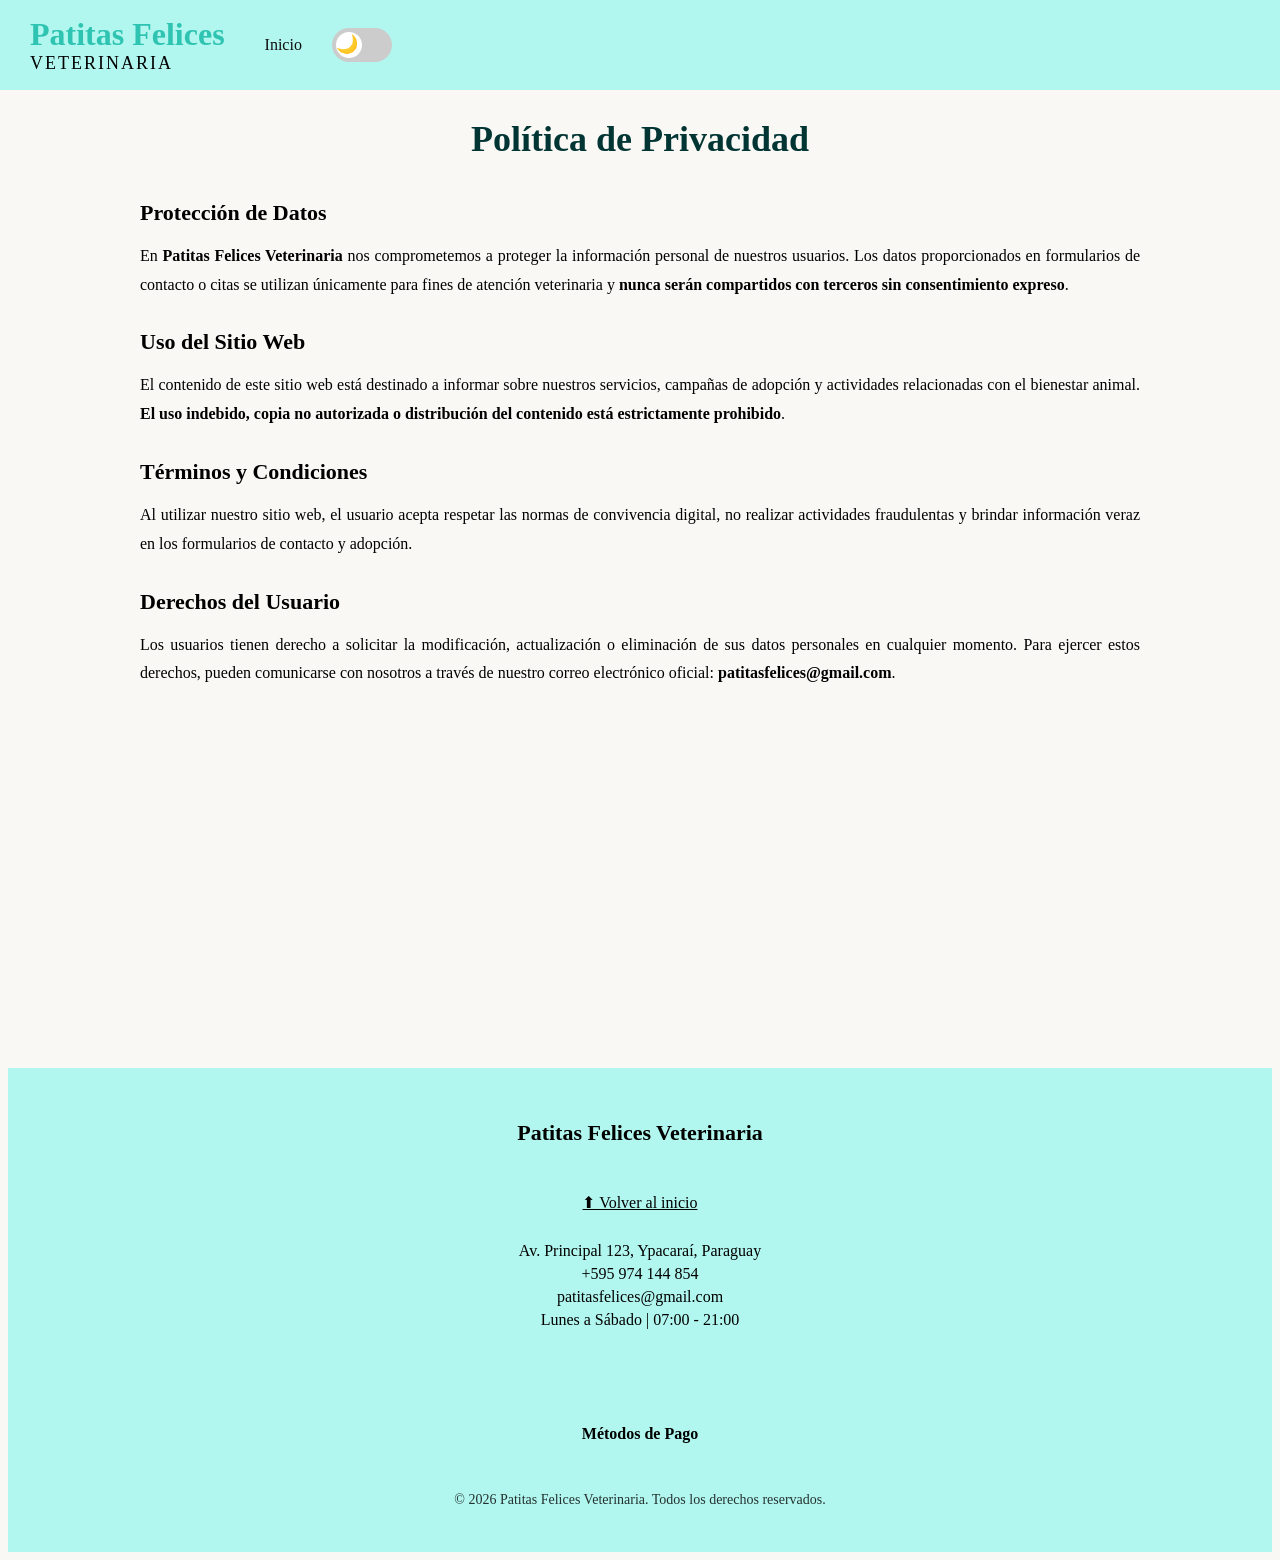
<file: Politicas.html>
<!DOCTYPE html>
<html lang="en">
<head>
    <meta charset="UTF-8">
    <meta name="viewport" content="width=device-width, initial-scale=1.0">
    <title>Politica</title>
    <link rel="stylesheet" href="css/style.css">
</head>
<body>
  <header>
    <div class="logo">
      <span class="nombre">Patitas Felices</span>
      <span class="veterinaria">VETERINARIA</span>
    </div>

    <!-- Botón hamburguesa -->
    <button class="hamburger" id="hamburger">☰</button>

    <!-- Menú -->
    <nav id="nav">
      <a href="index.html">Inicio</a>

      <!-- Botón de tema tipo slider -->
      <div class="theme-container">
        <label class="theme-switch">
          <input type="checkbox" id="theme-toggle">
          <span class="slider"></span>
        </label>
      </div>
    </nav>
  </header>
<!-- Sección Política de Privacidad -->
<section id="privacidad">
  <h2 class="privacidad-titulo">Política de Privacidad</h2>

  <div class="privacidad-texto">
    <h3>Protección de Datos</h3>
    <p>
      En <strong>Patitas Felices Veterinaria</strong> nos comprometemos a proteger la información personal de nuestros usuarios. 
      Los datos proporcionados en formularios de contacto o citas se utilizan únicamente para fines de atención veterinaria 
      y <span class="resaltado">nunca serán compartidos con terceros sin consentimiento expreso</span>.
    </p>

    <h3>Uso del Sitio Web</h3>
    <p>
      El contenido de este sitio web está destinado a informar sobre nuestros servicios, campañas de adopción y actividades relacionadas con el bienestar animal. 
      <span class="resaltado">El uso indebido, copia no autorizada o distribución del contenido está estrictamente prohibido</span>.
    </p>

    <h3>Términos y Condiciones</h3>
    <p>
      Al utilizar nuestro sitio web, el usuario acepta respetar las normas de convivencia digital, 
      no realizar actividades fraudulentas y brindar información veraz en los formularios de contacto y adopción.
    </p>

    <h3>Derechos del Usuario</h3>
    <p>
      Los usuarios tienen derecho a solicitar la modificación, actualización o eliminación de sus datos personales en cualquier momento. 
      Para ejercer estos derechos, pueden comunicarse con nosotros a través de nuestro correo electrónico oficial: 
      <strong>patitasfelices@gmail.com</strong>.
    </p>
  </div>
</section>



<!-- Footer -->
<footer class="footer">
  <div class="footer-container">

    <!-- Logo / Nombre -->
    <div class="footer-logo">
      <h3>Patitas Felices Veterinaria</h3>
    </div>

      <a href="index.html">⬆ Volver al inicio</a>
    
    <!-- Contacto -->
     
    <div class="footer-contacto">
      <p><i class="fa-solid fa-location-dot"></i> Av. Principal 123, Ypacaraí, Paraguay</p>
      <p><i class="fa-solid fa-phone"></i> <a href="tel:+595991123459">+595 974 144 854</a></p>
      <p><i class="fa-solid fa-envelope"></i> <a href="mailto:patitasfelices@gmail.com">patitasfelices@gmail.com</a></p>
      <p><i class="fa-solid fa-clock"></i> Lunes a Sábado | 07:00 - 21:00</p>
    </div>

    <!-- Redes sociales -->
    <div class="footer-redes">
      <a href="https://www.instagram.com/vetpatitasfelices_py?igsh=dGZ1YTU1bWtlZDli" target="_blank" aria-label="Instagram">
        <i class="fa-brands fa-instagram"></i>
      </a>
      <a href="https://tiktok.com/@tuusuario" target="_blank" aria-label="TikTok">
        <i class="fa-brands fa-tiktok"></i>
      </a>
      <a href="https://wa.me/595971909648?text=Hola%20Patitas%20Felices,%20quiero%20más%20información" target="_blank" aria-label="WhatsApp">
        <i class="fa-brands fa-whatsapp"></i>
      </a>
    </div>

    <!-- Métodos de pago -->
    <div class="footer-pagos">
      <h4>Métodos de Pago</h4>
      <div class="pagos-icons">
        <i class="fa-brands fa-cc-visa"></i>
        <i class="fa-brands fa-cc-mastercard"></i>
        <i class="fa-brands fa-cc-paypal"></i>
        <i class="fa-solid fa-money-bill-wave"></i>
      </div>
    </div>

    <!-- Derechos -->
    <div class="footer-copy">
      <p>© 2026 Patitas Felices Veterinaria. Todos los derechos reservados.</p>
    </div>
  </div>
</footer>


    
    

    <script src="js/script.js"></script>
</body>
</html>
</file>
<file: css/style.css>
html {
  /*permite desplazamiento suave entre enlaces internos*/
  scroll-behavior: smooth;
}
section, footer {
  scroll-margin-top: 80px;
}

header {
  display: flex;
  justify-content: flex-start;
  align-items: center;
  position: fixed;
  top: 0;
  left: 0;
  width: 100%;
  padding: 15px 30px;
  z-index: 1000;
  background-color: var(--header-footer-bg); /* usa la variable */
  color: var(--header-footer-text);          /* texto también */
  transition: background-color 0.4s, color 0.4s;
   height: 70px;      /* altura del header */
}

/* Logo */
header .logo {
  margin-right: 40px; /* separa logo del menú */
  display: flex;
  flex-direction: column;
  align-items: flex-start;
}
.logo .nombre {
  color: #2fc4b2; 
  font-size: 32px;
  font-weight: bold;
}
.logo .veterinaria {
  color: black;
  font-size: 18px;
  letter-spacing: 2px;
}

/* Menú */
header nav {
  display: flex;
  gap: 30px;
  justify-content: center;
  align-items: center;
}
header nav a {
  text-decoration: none;
  font-weight: 500;
  transition: color 0.3s;
}

/* Hamburguesa */
.hamburger {
  display: none;
  font-size: 28px;
  background: none;
  border: none;
  cursor: pointer;
 z-index: 1100;
}
@media (max-width: 768px) {
  .hamburger {
    display: block;
    position: absolute;
    right: 50px;
    top: 50px;
  }
  nav {
    display: none;
    flex-direction: column;
    position: absolute;
    top: 60px;
    right: 20px;
    padding: 15px;
    border-radius: 8px;
     background-color: var(--header-footer-bg);
   transition: transform 0.3s ease, opacity 0.3s ease;
    transform: translateX(100%);
    opacity: 0;
  }
  nav.show {
    display: flex;
    transform: translateX(0);
    opacity: 1;
  }
  nav a { margin: 10px 0; }
}

/* Responsive para tablets (ej: iPad Air) */
@media (max-width: 1024px) {
  header {
    flex-direction: column;       /* apila contenido */
    justify-content: center;
    align-items: center;
    padding: 15px;
  }

  header .logo {
    position: static;             /* ya no absoluto */
    margin-bottom: 15px;          /* espacio debajo del logo */
    align-items: center;          /* centrado */
    text-align: center;
  }

  header nav {
    flex-wrap: wrap;
    justify-content: center;
    gap: 20px;
  }
}

/* Switch tipo slider */
.theme-switch {
  position: relative;
  display: inline-block;
  width: 60px;
  height: 34px;
}
.theme-switch input {
  opacity: 0;
  width: 0;
  height: 0;
}
.slider {
  position: absolute;
  cursor: pointer;
  top: 0; left: 0; right: 0; bottom: 0;
  background-color: #ccc;
  transition: 0.4s;
  border-radius: 34px;
}
.slider:before {
  position: absolute;
  content: "";
  height: 26px; width: 26px;
  left: 4px; bottom: 4px;
  background-color: white;
  transition: 0.4s;
  border-radius: 50%;
}
input:checked + .slider {
  background-color: #0fbcf9;
}
input:checked + .slider:before {
  transform: translateX(26px);
}
.slider:after {
  content: "🌙";
  position: absolute;
  left: 4px;
  top: 46%;
  transform: translateY(-50%);
  font-size: 18px;
  transition: 0.4s;
}
input:checked + .slider:after {
  content: "☀️";
  left: 31px;
  top: 16px;
}

/* Temas */
:root[data-theme="light"] {
  --header-footer-bg: #b2f7ef;
  --header-footer-text: #0F0F0F;
  --content-bg: #faf8f5;
  --content-text: #000000;
}
:root[data-theme="dark"] {
  --header-footer-bg: #024644;
  --header-footer-text: #F8F8F8;
  --content-bg: #b2f7ef;
  --content-text: #ffffff;
}

/* Body adaptado al tema */
body {
  background-color: var(--content-bg);
  color: var(--content-text);
  transition: background-color 0.4s, color 0.4s;
}

/* Contenido */
main, section {
  background-color: var(--content-bg);
  color: var(--content-text);
  transition: background-color 0.4s, color 0.4s;
  min-height: 100vh;
  padding: 20px;
  margin-top: 80px;
}

/* Footer */
footer {
  background-color: var(--header-footer-bg);
  color: var(--header-footer-text);
  text-align: center;
  padding: 20px;
  transition: background-color 0.4s, color 0.4s;
}

/*prueba tema hambueguesa*/
/* Menú hamburguesa en modo claro */

:root[data-theme="light"] nav a {
  color: #0F0F0F;              /* texto oscuro */
}
:root[data-theme="light"] nav a:hover {
  color: #337418;              /* hover verde sobrio */
}

/* Menú hamburguesa en modo oscuro */

:root[data-theme="dark"] nav a {
  color: #F8F8F8;              /* texto claro */
}
:root[data-theme="dark"] nav a:hover {
  color: #5DD62C;              /* hover verde neón */
}
 /* CONTENEDOR DEL BANNER */
.banner {
  width: 100%;
   min-height: 400px;
  padding-top: 70px; /* compensa la altura del header */
  height: 600px;        /* altura fija en desktop */
  position: relative;
  overflow: hidden;
}
/* IMAGEN DE FONDO */
.banner-img {
  width: 100%;
  height: 100%;
  position: relative;
}
.banner-img img {
  width: 100%;
  height: 100%;
  object-fit: cover;    /* recorta la imagen para llenar */
  display: block;
}
/* TEXTO SOBRE LA IMAGEN */
.banner-text {
  position: absolute;
  top: 50%;
  left: 10%;
  transform: translateY(-50%);
  color: #4b3528;       /* color principal del texto */
  max-width: 500px;
  z-index: 2;
}
.banner-text span {
  color: #9a7f6a;       /* color marrón claro */
  letter-spacing: 3px;
  font-size: 14px;
  text-transform: uppercase;
}
.banner-text h1 {
  font-size: 60px;
  line-height: 70px;
  margin: 10px 0;
  color: #4b3528;
}
.banner-text h1 .verde {
  color: #024644; /* verde para "para tu mejor amigo" */
}
.banner-text p {
  color: #6e5a4b;       /* tono marrón más suave */
  font-size: 20px;
  line-height: 32px;
}
/* BOTÓN DE ACCIÓN */
.btn-whatsapp {
  display: inline-block;
  margin-top: 30px;
  padding: 14px 30px;
  border: none;
  border-radius: 5px;
  background: #024644;  /* verde estilo WhatsApp */
  color: white;
  font-size: 17px;
  cursor: pointer;
  text-decoration: none;
  transition: 0.3s;
}
.btn-whatsapp:hover {
  background: #013534;  /* verde más oscuro al pasar el mouse */
}
/* 📱 RESPONSIVE AJUSTES */
@media (max-width: 1024px) {
   header {
    height: 60px; /* header más compacto */
  }
  .banner {
    height: 450px; /* reduce altura en tablets */
  }
  .banner-text h1 {
    font-size: 45px;
    line-height: 55px;
  }
  .banner-text p {
    font-size: 18px;
    line-height: 28px;
  }
  .btn-whatsapp {
    font-size: 16px;
    padding: 12px 25px;
  }
}

@media (max-width: 768px) {
  .banner {
    height: 400px; /* reduce altura en móviles */
  }
  .banner-text {
    left: 5%; /* menos margen lateral */
    max-width: 90%;
  }
  .banner-text h1 {
    font-size: 32px;
    line-height: 40px;
  }
  .banner-text p {
    font-size: 16px;
    line-height: 24px;
  }
  .btn-whatsapp {
    font-size: 15px;
    padding: 10px 20px;
  }
}

@media (max-width: 480px) {
  .banner-img {
    position: relative;
    height: 200px; /* altura controlada para móviles */
    overflow: hidden;
  }

  .banner-img img {
    width: 100%;
    height: 100%;
    object-fit: cover;
  }

  .banner-text {
    position: absolute;
    top: 45%;              /* más arriba */
    left: 50%;
    transform: translate(-50%, -50%);
    text-align: center;
    max-width: 100%;       /* ocupa todo el ancho */
    padding: 0 4px;        /* aire lateral mínimo */
    color: #fff;           /* texto blanco para contraste */
  }

  .banner-text span {
    font-size: 10px;
    letter-spacing: 2px;
    display: block;
    margin-bottom: 4px;
  }

  .banner-text h1 {
    font-size: 12px;       /* más pequeño */
    line-height: 14px;
    font-weight: bold;
    margin: 2px 0;
  }

  .banner-text p {
    font-size: 10px;       /* compacto */
    line-height: 13px;
    margin-top: 3px;
  }

  .btn-whatsapp {
    font-size: 10px;
    padding: 5px 10px;
    margin-top: 5px;
    display: inline-block;
  }
}

/* Responsive para tablets */
@media (min-width: 481px) and (max-width: 1024px) {
  .banner-img {
    position: relative;
    height: 350px; /* altura cómoda para tablets */
    overflow: hidden;
  }

  .banner-img img {
    width: 100%;
    height: 100%;
    object-fit: cover;
  }

  .banner-text {
    position: absolute;
    top: 50%;              /* centrado vertical */
    left: 5%;              /* pegado hacia la izquierda */
    transform: translateY(-50%);
    text-align: left;      /* texto alineado a la izquierda */
    max-width: 90%;        /* ocupa casi todo el ancho */
    padding: 0 10px;
    color: #fff;
  }

  .banner-text span {
    font-size: 14px;
    letter-spacing: 2px;
    display: block;
    margin-bottom: 6px;
  }

  .banner-text h1 {
    font-size: 22px;       /* tamaño intermedio */
    line-height: 26px;
    font-weight: bold;
    margin: 4px 0;
  }
  .banner-text p {
    font-size: 14px;
    line-height: 20px;
    margin-top: 6px;
  }
  .btn-whatsapp {
    font-size: 14px;
    padding: 8px 16px;
    margin-top: 10px;
    display: inline-block;
  }
}
/* Ajuste específico para pantallas Full HD (1080p) */
@media (min-width: 1025px) and (max-width: 1280px) {
  .banner-img {
    height: 500px; /* altura cómoda para 1080p */
    position: relative;
    overflow: hidden;
  }
  .banner-img img {
    width: 100%;
    height: 100%;
    object-fit: cover;
  }
  .banner-text {
    position: absolute;
    top: 50%;
    left: 8%;              /* más hacia la izquierda */
    transform: translateY(-50%);
    text-align: left;
    max-width: 600px;      /* ancho controlado para que no se extienda demasiado */
    color: #fff;
  }
  .banner-text span {
    font-size: 16px;
    letter-spacing: 2px;
    display: block;
    margin-bottom: 8px;
  }
  .banner-text h1 {
    font-size: 32px;       /* tamaño intermedio para 1080p */
    line-height: 38px;
    font-weight: bold;
    margin: 6px 0;
  }
  .banner-text p {
    font-size: 16px;
    line-height: 22px;
    margin-top: 8px;
  }
  .btn-whatsapp {
    font-size: 15px;
    padding: 10px 20px;
    margin-top: 12px;
    display: inline-block;
  }
}
/*testimonios*/
.testimonios {
  padding: 40px 20px;
  background: var(--bg-color);
  color: var(--text-color);
}
.testimonios-titulo {
  text-align: center;
  font-size: 32px;
  margin-bottom: 30px;
  color: #013534;
  font-weight: bold;
}
.testimonios-grid {
  display: grid;
  grid-template-columns: repeat(auto-fit, minmax(260px, 1fr));
  gap: 20px;
  margin-bottom: 30px;
}
.testimonio-card {
  background: var(--card-bg);
  border-radius: 12px;
  padding: 20px;
  box-shadow: 0 6px 15px var(--shadow);
  transition: transform 0.3s ease; 
}
.testimonio-card:hover {
  transform: translateY(-6px);
}
.testimonio-card p {
  font-size: 14px;
  line-height: 1.6;
  margin-bottom: 10px;
}
.testimonio-card h3 {
  font-size: 13px;
  text-align: right;
  color: var(--title-color);
}
.nuevo-testimonio {
  max-width: 600px;
  margin: 0 auto;
  background: var(--card-bg);
  padding: 20px;
  border-radius: 12px;
  box-shadow: 0 6px 15px var(--shadow);
}
.nuevo-testimonio form {
  display: flex;
  flex-direction: column;
}
.nuevo-testimonio h3 {
  margin-bottom: 15px;
  color: var(--title-color);
}

.nuevo-testimonio input[type="text"],
.nuevo-testimonio textarea,
.nuevo-testimonio input[type="submit"] {
  width: 100%;        /* ocupa todo el ancho de la cajita */
  box-sizing: border-box; /* asegura que padding/border no rompan el ancho */
  margin-bottom: 15px;
  padding: 12px;
  border-radius: 8px;
  border: 1px solid #ccc;
  font-size: 14px;
}

.nuevo-testimonio input[type="submit"] {
  background: #013534;
  color: #fff;
  border: none;
  cursor: pointer;
  transition: background 0.3s;
}
.nuevo-testimonio input[type="submit"]:hover {
  background: #0f6e6c;
}
/* CONTENEDOR DE BENEFICIOS */
.beneficios-banner {
  display: flex;
  justify-content: center;   /* centra horizontalmente */
  align-items: center;       /* alinea verticalmente */
  gap: 30px;                 /* espacio entre cada item */
  flex-wrap: wrap;           /* permite que se acomoden en varias filas si la pantalla es pequeña */
  margin-top: 20px;
  text-align: center;
}
/* ITEM */
.beneficios-banner .item {
  display: flex;
  align-items: center;
  gap: 8px;
  font-size: 14px;
  color: black;
}
.beneficios-banner .item img {
  width: 25px;
  height: 25px;
  object-fit: contain;
}
/* HEADER FIJO */
header {
  position: fixed;
  top: 0;
  left: 0;
  width: 100%;
  height: 70px;   /* altura del nav */
  z-index: 1000;
}
/* BANNER */
.banner {
  padding-top: 70px; /* compensa la altura del nav */
}
/* Breakpoints intermedios */
@media (max-width: 1366px) {
  header { height: 10px; }
  .banner { padding-top:  0px; }
}

@media (max-width: 1280px) {
  header { height: 60px; }
  .banner { padding-top: 60px; }
}

@media (max-width: 1024px) {
  header { height: 80px; }
  .banner { padding-top: 55px; }
}
/*nosotros*/
/* Variables de color */
:root[data-theme="light"] {
  --bg-color: #faf8f5;       /* fondo blanco */
  --text-color: #000000;     /* texto negro */
  --card-bg: #ffffff;        /* cards blancos */
  --title-color: #013534;    /* títulos verde oscuro */
  --shadow: rgba(0,0,0,.08);
}
:root[data-theme="dark"] {
  --bg-color: #b2f7ef;       /* fondo verde agua */
  --text-color: #000000;     /* texto negro */
  --card-bg: #ffffff;        /* cards blancos */
  --title-color: #013534;    /* títulos verde oscuro */
  --shadow: rgba(0,0,0,.3);
}

/* SECCION 2 - NOSOTROS */
#seccion2 {
  padding: 80px 10%;
  background: var(--bg-color);
  color: var(--text-color);
}
.titulo {
  text-align: center;
  margin-bottom: 50px;
}
.titulo h2 {
  font-size: 45px;
  color: var(--title-color);
}
.titulo p {
  font-size: 20px;
  color: var(--text-color);
}
.historia {
  display: flex;
  gap: 40px;
  align-items: center;
  flex-wrap: wrap;
}
.texto {
  flex: 2;
}
.texto h3 {
  color: var(--title-color);
  margin-bottom: 20px;
}
.texto p {
  margin-bottom: 15px;
  line-height: 1.8;
  color: var(--text-color);
}

.imagen {
  flex: 1;
  display: flex;
  justify-content: center;
  align-items: center;
}
.imagen img {
  width: 80%;
  max-width: 300px;
  height: auto;
  border-radius: 20px;
  object-fit: cover;
}
/* Cards */
.cards {
  display: grid;
  grid-template-columns: repeat(auto-fit, minmax(280px, 1fr));
  gap: 25px;
  margin-top: 60px;
}
.card {
  background: var(--card-bg);
  padding: 30px;
  border-radius: 20px;
  box-shadow: 0 10px 25px var(--shadow);
  transition: .4s;
  text-align: center;
}
.card:hover {
  transform: translateY(-8px);
}
.card .icono img {
  width: 60px;
  height: 60px;
  margin-bottom: 15px;
}

.card h3 {
  color: var(--text-color);
  margin-bottom: 15px;
  font-size: 20px;
}
.card p,
.card ul {
  font-size: 15px;
  line-height: 1.6;
  color: var(--text-color);
  margin: 0;
  padding: 0;
}
/* Equipo */
.equipo {
  margin-top: 80px;
}
.equipo h2 {
  text-align: center;
  color: var(--text-color);
  margin-bottom: 40px;
}
.miembros {
  display: grid;
  grid-template-columns: repeat(auto-fit, minmax(220px, 1fr));
  gap: 25px;
}
.persona {
  background: var(--card-bg);
  text-align: center;
  padding: 20px;
  border-radius: 20px;
  box-shadow: 0 10px 20px var(--shadow);
}

.persona img {
  width: 160px;
  height: 160px;
  object-fit: cover;
  border-radius: 50%;
  margin-bottom: 15px;
}
.persona h4 {
  color: var(--text-color);
}
/* Timeline */
.timeline {
  margin-top: 80px;
}
.timeline h2 {
  text-align: center;
  margin-bottom: 40px;
  color: var(--text-color);
}
.linea {
  display: flex;
  justify-content: space-between;
  flex-wrap: wrap;
  gap: 20px;
}
.linea div {
  background: var(--card-bg);
  flex: 1;
  min-width: 180px;
  padding: 20px;
  border-radius: 15px;
  text-align: center;
  box-shadow: 0 8px 20px var(--shadow);
}
.linea span {
  font-size: 24px;
  font-weight: bold;
  color: var(--text-color);
}
/* Responsividad extra */
@media (max-width: 768px) {
  .historia {
    flex-direction: column;
    text-align: center;
  }

  .imagen img {
    width: 100%;
    max-width: 250px;
  }
}
/*SERVICIOS */
.servicios-section {
  padding: 80px 20px;
  background: var(--bg-color);
  text-align: center;
  color: var(--text-color); /* texto adaptado al tema */
}
.servicios-section h2 {
  font-size: 40px;
  margin-bottom: 10px;
  color: var(--accent-color); /* títulos mantienen tu color de marca */
}
.servicios-section p {
  margin-bottom: 40px;
  font-size: 18px;
  color: var(--text-color); /* párrafos adaptados al tema */
}
/* Grid */
.servicios-grid {
  display: grid;
  grid-template-columns: repeat(auto-fit, minmax(250px, 1fr)); 
  gap: 25px;
}
/* Card */
.servicio-card {
  background: var(--card-bg);
  padding: 20px;
  border-radius: 15px;
  box-shadow: 0 8px 20px var(--shadow);
  transition: transform 0.3s ease, box-shadow 0.3s ease;
}

.servicio-card:hover {
  transform: translateY(-8px);
  box-shadow: 0 12px 25px rgba(0,0,0,.15);
}
.servicio-card img {
  width: 100%;
  height: 180px;
  object-fit: cover;
  border-radius: 12px;
  margin-bottom: 15px;
}
.servicio-card h3 {
  color: var(--accent-color); /* títulos en tu verde */
  margin-bottom: 10px;
}
.servicio-card p {
  font-size: 15px;
  line-height: 1.6;
  color: var(--text-color); /* texto adaptado al tema */
}
/* Responsive */
@media (max-width: 1024px) {
  .servicios-section h2 {
    font-size: 32px;
  }
}
/* Sección Tienda */
.tienda-section {
  padding: 60px 20px;
  background: var(--bg-color);
  color: var(--text-color);
}

/* Header y buscador */
.tienda-header {
  text-align: center;
  margin-bottom: 30px;
}
.buscador-container {
  display: flex;
  justify-content: center;
  margin-top: 15px;
}
#buscador {
  padding: 10px;
  border: 1px solid var(--accent-color);
  border-radius: 8px 0 0 8px;
  width: 250px;
}
#btn-buscar {
  padding: 10px 15px;
  border: none;
  background: var(--accent-color);
  color: #fff;
  border-radius: 0 8px 8px 0;
  cursor: pointer;
}
/* Títulos de categoría */
.categoria-titulo {
  margin: 40px 0 20px;
  font-size: 28px;
  color: var(--accent-color);
  text-align: left;
}
/* Grid de productos */
.tienda-grid {
  display: grid;
  grid-template-columns: repeat(4, 1fr); /* 4 columnas en escritorio */
  gap: 25px;
}

/* Tarjetas de producto */
.producto-card {
  background: var(--card-bg);
  padding: 20px;
  border-radius: 15px;
  box-shadow: 0 8px 20px var(--shadow);
  display: flex;               /* activa flexbox */
  flex-direction: column;      /* organiza en columna */
  justify-content: flex-start; /* contenido arriba */
  text-align: center;
  transition: transform 0.3s ease;
}
.producto-card:hover {
  transform: translateY(-8px);
}
.producto-card img {
  width: 100%;
  height: 180px;
  object-fit: cover;
  border-radius: 12px;
  margin-bottom: 15px;
}
.producto-card h4 {
  color: var(--accent-color);
  margin-bottom: 10px;
}
.producto-card p,
.producto-card span {
  color: var(--text-color);
  font-size: 14px;
  margin-bottom: 8px;
}
/* Botón siempre visible */
.ver-mas {
  margin-top: auto;            /* empuja el botón al fondo */
  padding: 10px 20px;
  background:#013534;
  color:white;
  border: none;
  border-radius: 8px;
  cursor: pointer;
  display: inline-block;       /* asegura visibilidad */
}
.ver-mas:hover {
  background: #013534;
}
/* Modal */
.modal {
  display: none;
  position: fixed;
  z-index: 2000;
  left: 0; top: 0;
  width: 100%; height: 100%;
  background: rgba(0,0,0,.6);
  justify-content: center;
  align-items: center;
}
.modal-content {
  background: var(--card-bg);
  padding: 30px;
  border-radius: 15px;
  max-width: 500px;
  text-align: center;
  position: relative;
   color: #000 ;
}
.modal-content p,
.modal-content span {
  color: #000; /* todo el contenido en negro */
}
.modal-content img {
  max-width: 300px;   /* límite de ancho */
  max-height: 300px;  /* límite de alto */
  width: auto;        /* que respete proporción */
  height: auto;
  margin: 0 auto;     /* centrado */
  display: block;
}

.cerrar {
  position: absolute;
  top: 20px; 
  right: 30px;
  font-size: 28px;
  cursor: pointer;
  color: #000 !important; /* X siempre negra */
  background: transparent; /* quita fondo */
}
/* Responsividad */
@media (max-width: 1024px) {
  .tienda-grid {
    grid-template-columns: repeat(2, 1fr); /* 2 columnas en tablets */
  }
}
@media (max-width: 600px) {
  .tienda-grid {
    grid-template-columns: 1fr; /* 1 columna en móviles */
  }
  #buscador {
    width: 100%;
  }
}
/*Galeria */
.galeria-container {
  display: flex;
  flex-wrap: wrap;
  gap: 20px;
  padding: 20px;
  background: var(--bg-color);
  color: var(--text-color);
  height: 100vh; /* ocupa toda la altura de la pantalla */
   height: auto; 
}

/* Mosaico */
.galeria-mosaico {
  flex: 1; /* ocupa la mitad */
  min-width: 50%; /* asegura al menos la mitad de la pantalla */
  display: grid;
  grid-template-columns: repeat(auto-fill, minmax(150px, 1fr));
  gap: 10px;
}
.galeria-mosaico img {
  width: 100%;
  border-radius: 8px;
  cursor: pointer;
  transition: transform 0.3s;
}
.galeria-mosaico img:hover {
  transform: scale(1.05);
}
/* Preview */
.preview {
  flex: 1; /* la otra mitad */
  display: flex;
  flex-direction: column;
  align-items: center;
  justify-content: center;
}
.preview img {
  max-width: 100%;
  border-radius: 10px;
  box-shadow: 0 8px 20px var(--shadow);
  cursor: pointer;
}
#preview-caption {
  margin-top: 10px;
  font-size: 16px;
  color: var(--text-color);
}

/* Modal */
.modalg {
  display: none;
  position: fixed;
  z-index: 2000;
  inset: 0;
  background: rgba(0,0,0,.8);
  justify-content: center;
  align-items: center;
}
.modal-content {
  background: var(--card-bg);
  padding: 20px;
  border-radius: 12px;
  max-width: 90%;
  text-align: center;
}
.modal-content img {
  max-width: 100%;
  border-radius: 8px;
}
.cerrar {
  position: absolute;
  top: 20px; right: 30px;
  font-size: 28px;
  color: #fff;
  cursor: pointer;
}
.galeria-titulo {
  text-align: center;   /* centrado */
  font-size: 36px;      /* tamaño grande */
  margin-bottom: 30px;  /* espacio debajo */
  color: #000;          /* siempre negro */
}

/* Responsivo */
/* Tablets */
@media (max-width: 1024px) {
  .galeria-container {
    flex-direction: column; /* ✅ mosaico y preview uno debajo del otro */
  }
  .galeria-mosaico {
    grid-template-columns: repeat(auto-fit, minmax(120px, 1fr));
  }
  .preview img {
    max-width: 90%;
  }
}
/* Celulares grandes y chicos */
@media (max-width: 768px) {
  .galeria-container {
    flex-direction: column;
  }
  .galeria-mosaico {
    grid-template-columns: repeat(auto-fit, minmax(100px, 1fr)); /* ✅ más flexible */
  }
  .preview img {
    max-width: 100%;
  }
}
@media (max-width: 480px) {
  .galeria-mosaico {
    grid-template-columns: repeat(2, 1fr); /* ✅ siempre 2 columnas en móviles chicos */
  }
  .preview img {
    max-width: 100%;
  }
}
/* Sección Noticias */
.noticias {
  padding: 40px;
  text-align: center;
}
.dark .noticias {
  background-color: #A98E79;
}
.noticias h2 {
  text-align: center;
  font-size: 2.5rem;
  color: #4b3528;
  margin-bottom: 30px;
}
.noticias-grid {
  display: grid;
  grid-template-columns: repeat(3, 1fr);
  gap: 25px;
}
.noticia {
  background: white;
  border-radius: 10px;
  overflow: hidden;
  box-shadow: 0 4px 10px rgba(0,0,0,0.1);
  transition: 0.3s;
  transition: 0.3s;
  display: flex;
  flex-direction: column;
}
.dark .noticia {
  background: #DED1B6;
  color: #3E2F23;
}
.noticia img {
  width: 100%;
  height: auto; /* se adapta automáticamente */
  max-height: 220px;
  object-fit: cover;
}
.info-noticia {
  padding: 15px;
  flex-grow: 1;
}
.info-noticia .fecha {
  font-size: 14px;
  color: #8b6f5c;
}
.info-noticia h3 {
  margin: 10px 0;
  font-size: 18px;
  color: #3b2b22;
}
.info-noticia p {
  font-size: 15px;
  color: #6e5a4b;
   line-height: 22px;
  word-wrap: break-word;
}
.btn-leer {
  margin-top: auto;
  padding: 10px 20px;
  border: none;
  border-radius: 5px;
  background: #013534;
  color: white;
  cursor: pointer;
  transition: 0.3s;
}

.btn-leer:hover {
  background: #0f6e6c;
}
/* Responsive */
/* Tablets */
@media (max-width: 1024px) {
  .noticias-grid {
    grid-template-columns: repeat(2, 1fr);
  }
}
/* Móviles */
@media (max-width: 768px) {
  .noticias-grid {
    grid-template-columns: 1fr;
  }
  .noticia img {
    height: auto; /* que se adapte */
    max-height: 250px;
    object-fit: cover;
  }
  .info-noticia p {
    font-size: 14px;
    line-height: 20px;
    word-wrap: break-word; /* evita que el texto se salga */
  }
}
/*Pregutas frecuentes*/
.faq {
  padding: 40px;
 
}
.faq h2 {
  text-align: center;
  font-size: 2.5rem;
  margin-bottom: 30px;
  color: #4b3528;
}
.accordion {
  max-width: 800px;
  margin: 0 auto;
}

.accordion-item {
  border-bottom: 1px solid #ccc;
}
.accordion-header {
  width: 100%;
  text-align: left;
  padding: 15px;
  font-size: 18px;
  background: #0f6e6c;
  color: white;
  border: none;
  cursor: pointer;
  transition: 0.3s;
}
.accordion-header:hover {
  background:#013534;
  color: white;
}
.dark .accordion-header {
  background: #3E2F23;
  color: #DED1B6;
}
.accordion-body {
  display: none;
  padding: 15px;
  background: #ccc;
  color: #3b2b22;
}
.dark .accordion-body {
  background: #DED1B6;
  color: #3E2F23;
}

/* Responsive */
@media (max-width: 768px) {
  .faq h2 {
    font-size: 2rem;
  }
  .accordion-header {
    font-size: 16px;
  }
}
/* Contenedor del formulario */
#contacto {
  padding: 40px 20px;
  display: flex;
  justify-content: center;
  align-items: center;
}
#form {
  width: 100%;
  max-width: 600px;
  background: #FBF8F3;
  padding: 25px;
  border-radius: 12px;
  box-shadow: 0 6px 20px rgba(0,0,0,0.1);
}
/* Campos */
.field {
  margin-bottom: 20px;
}
.field label {
  display: block;
  font-size: 14px;
  margin-bottom: 6px;
  color: #4b3528;
  font-weight: 600;
}
.field input,
#form select,
#form textarea {
  width: 100%;
  padding: 12px;
  border: 1px solid #ccc;
  border-radius: 8px;
  font-size: 14px;
  transition: border 0.3s, box-shadow 0.3s;
}

.field input:focus,
#form select:focus,
#form textarea:focus {
  border-color: #4460AA;
  box-shadow: 0 0 6px rgba(68,96,170,0.4);
  outline: none;
}
/* Botón */
#form input[type="submit"] {
  width: 100%;
  padding: 12px;
  font-size: 16px;
  background: #4460AA;
  color: #fff;
  border: none;
  border-radius: 8px;
  cursor: pointer;
  transition: background 0.3s;
}
#form input[type="submit"]:hover {
  background: #2f4a8a;
}
/* Modal */
.modalf {
  display: none;
  position: fixed;
  inset: 0;
  background-color: rgba(62, 47, 35, 0.6);
  justify-content: center;
  align-items: center;
}
.modalf-content {
  background-color: #DED1B6;
  width: 90%;
  max-width: 350px;
  padding: 20px;
  border-radius: 12px;
  text-align: center;
  color: #3E2F23;
  box-shadow: 0 4px 10px rgba(0,0,0,0.3);
  position: relative;
}
.close {
  position: absolute;
  right: 15px;
  top: 10px;
  cursor: pointer;
  font-size: 20px;
  color: #000;
  transition: 0.3s;
}
.close:hover {
  color: #6b4d36;
}
.modalf-content button {
  margin-top: 15px;
  padding: 8px 16px;
  background-color: #8a654a;
  color: #fff;
  border: none;
  border-radius: 6px;
  cursor: pointer;
  transition: background 0.3s;
}
.modalf-content button:hover {
  background-color: #6b4d36;
}

/* Tablets y notebooks medianos */
@media (max-width: 1024px) {
  #form {
    max-width: 90%;
    padding: 20px;
  }
}
/* Celulares grandes */
@media (max-width: 768px) {
  #form {
    max-width: 95%;
    padding: 18px;
  }
  .field label {
    font-size: 13px;
  }
  .field input,
  #form select,
  #form textarea {
    font-size: 13px;
    padding: 10px;
  }
}
/* Celulares pequeños */
@media (max-width: 480px) {
  #form {
    max-width: 100%;
    padding: 15px;
  }
  .field label {
    font-size: 12px;
  }
  .field input,
  #form select,
  #form textarea {
    font-size: 12px;
    padding: 8px;
  }
  #form input[type="submit"] {
    font-size: 14px;
    padding: 10px;
  }
}
/*  Sección Contacto */
#contacto {
  display: flex;
  flex-wrap: wrap;
  gap: 30px;
  padding: 40px 20px;
  background: var(--bg-color);
  color: var(--text-color);
}
/* Columna de información */
.contacto-info {
  flex: 1;
  min-width: 280px;
}
.contacto-info p {
  margin: 8px 0;
  font-size: 15px;
}
/* Redes sociales */
.redes {
  display: flex;
  gap: 20px;
  margin-top: 15px;
}
.redes a {
  color: #fff;
  background: rgba(0,0,0,0.6);
  padding: 12px;
  border-radius: 50%;
  transition: 0.3s;
  display: flex;
  align-items: center;
  justify-content: center;
  font-size: 20px; /* tamaño de los íconos */
}

.redes a:hover {
  color: #5dd62c;
  background: rgba(0,0,0,0.9);
}
/* Mapa */
.contacto-mapa {
  margin-top: 20px;
  border-radius: 10px;
  overflow: hidden;
}
/*Responsive */
@media (max-width: 1024px) {
  #contacto {
    flex-direction: column;
  }
  .contacto-info {
    max-width: 100%;
  }
}
/* Sección Desarrolladores */
#desarrolladores {
  padding: 60px 20px;
  background: var(--bg-color);
  color: var(--text-color);
}
.dev-titulo {
  text-align: center;
  font-size: 36px;
  margin-bottom: 40px;
  color: black; 
  font-weight: bold;
}
.dev-grid {
  display: grid;
  grid-template-columns: repeat(auto-fit, minmax(280px, 1fr));
  gap: 25px;
}

.dev-card {
  background: var(--card-bg);
  padding: 25px;
  border-radius: 15px;
  box-shadow: 0 8px 20px var(--shadow);
  text-align: center;
  transition: transform 0.3s ease;
}
.dev-card:hover {
  transform: translateY(-8px);
}
.dev-card img {
  width: 140px;
  height: 140px;
  object-fit: cover;
  border-radius: 50%;
  margin-bottom: 15px;
}
.dev-card h3 {
  margin-bottom: 8px;
  color: var(--title-color);
}
.dev-card .rol {
  font-size: 14px;
  color: #6e5a4b;
  margin-bottom: 12px;
}
.dev-card .descripcion {
  font-size: 14px;
  line-height: 1.6;
  margin-bottom: 12px;
}
.dev-card .tecnologias {
  font-size: 13px;
  color: #024644;
  font-weight: 600;
}

/* Responsive */
@media (max-width: 768px) {
  .dev-titulo {
    font-size: 28px;
    margin-bottom: 30px;
  }
  .dev-card img {
    width: 120px;
    height: 120px;
  }
}
@media (max-width: 480px) {
  .dev-titulo {
    font-size: 22px;
    margin-bottom: 20px;
  }
  .dev-card {
    padding: 20px;
  }
  .dev-card img {
    width: 100px;
    height: 100px;
  }
}
/* Sección Política de Privacidad */
#privacidad {
  padding: 80px 20px;
  background: var(--bg-color);
  color: var(--text-color);
  max-width: 1000px;
  margin: 0 auto;
}
.privacidad-titulo {
  text-align: center;
  font-size: 36px;
  margin-bottom: 40px;
  font-weight: bold;
  color: var(--title-color);
}
.privacidad-texto h3 {
  font-size: 22px;
  margin-top: 30px;
  margin-bottom: 15px;
  color: var(--accent-color);
}
.privacidad-texto p {
  font-size: 16px;
  line-height: 1.8;
  margin-bottom: 20px;
  text-align: justify;
}
.privacidad-texto .resaltado {
  font-weight: bold;
  color: var(--accent-color);
}
/* Responsive */
@media (max-width: 768px) {
  .privacidad-titulo { font-size: 28px; }
  .privacidad-texto h3 { font-size: 20px; }
  .privacidad-texto p { font-size: 15px; }
}

@media (max-width: 480px) {
  .privacidad-titulo { font-size: 22px; }
  .privacidad-texto h3 { font-size: 18px; }
  .privacidad-texto p { font-size: 14px; }
}
/* Sección Política de Privacidad */
#privacidad {
  padding: 80px 20px;
  background: var(--bg-color);
  color: var(--text-color);
  max-width: 1000px;
  margin: 0 auto;
}
.privacidad-titulo {
  text-align: center;
  font-size: 36px;
  margin-bottom: 40px;
  font-weight: bold;
  color: var(--title-color);
}
.privacidad-texto h3 {
  font-size: 22px;
  margin-top: 30px;
  margin-bottom: 15px;
  color: var(--accent-color);
}
.privacidad-texto p {
  font-size: 16px;
  line-height: 1.8;
  margin-bottom: 20px;
  text-align: justify;
}
.privacidad-texto .resaltado {
  font-weight: bold;
  color: var(--accent-color);
}
/* Responsive */
@media (max-width: 768px) {
  .privacidad-titulo { font-size: 28px; }
  .privacidad-texto h3 { font-size: 20px; }
  .privacidad-texto p { font-size: 15px; }
}

@media (max-width: 480px) {
  .privacidad-titulo { font-size: 22px; }
  .privacidad-texto h3 { font-size: 18px; }
  .privacidad-texto p { font-size: 14px; }
}

/* Footer base */
.footer {
  background: var(--header-footer-bg, var(--bg-color));
  padding: 30px 15px;
  text-align: center;
}
/* Contenedor */
.footer-container {
  display: flex;
  flex-direction: column;
  gap: 25px;
  align-items: center;
}
/* Logo */
.footer-logo h3 {
  font-size: 22px;
  font-weight: bold;
}
/* Navegación */
.footer-nav a {
  font-weight: bold;
  text-decoration: none;
  transition: 0.3s;
}
.footer-nav a:hover {
  opacity: 0.8;
}

/* Contacto */
.footer-contacto p {
  margin: 5px 0;
}
.footer-contacto a {
  text-decoration: none;
}

/* Redes sociales */
.footer-redes {
  display: flex;
  gap: 20px;
}
.footer-redes a {
  font-size: 28px;
  padding: 10px;
  border-radius: 50%;
  transition: 0.3s;
  display: flex;
  align-items: center;
  justify-content: center;
}
.footer-redes a:hover {
  opacity: 0.7;
}
/* Métodos de pago */
.footer-pagos h4 {
  margin-bottom: 10px;
}
.pagos-icons {
  display: flex;
  gap: 15px;
  font-size: 28px;
}
/* Derechos */
.footer-copy {
  font-size: 14px;
  opacity: 0.8;
}
/* Responsive */
@media (max-width: 768px) {
  .footer-container {
    flex-direction: column;
    text-align: center;
  }
  .footer-redes {
    justify-content: center;
  }
  .pagos-icons {
    justify-content: center;
  }
}
/* 🎨 Modo claro */
[data-theme="light"] .footer,
[data-theme="light"] .footer a,
[data-theme="light"] .footer p,
[data-theme="light"] .footer h3,
[data-theme="light"] .footer h4 {
  color: #000; /* letras negras */
}
/* 🎨 Modo oscuro */
[data-theme="dark"] .footer,
[data-theme="dark"] .footer a,
[data-theme="dark"] .footer p,
[data-theme="dark"] .footer h3,
[data-theme="dark"] .footer h4 {
  color: #fff; /* letras blancas */
}
@media (max-width: 768px) {
  header nav {
    gap: 8px; /* menos espacio en pantallas pequeñas */
  }
  header nav #btn {
    margin-left: 0;
  }
}
</file>
